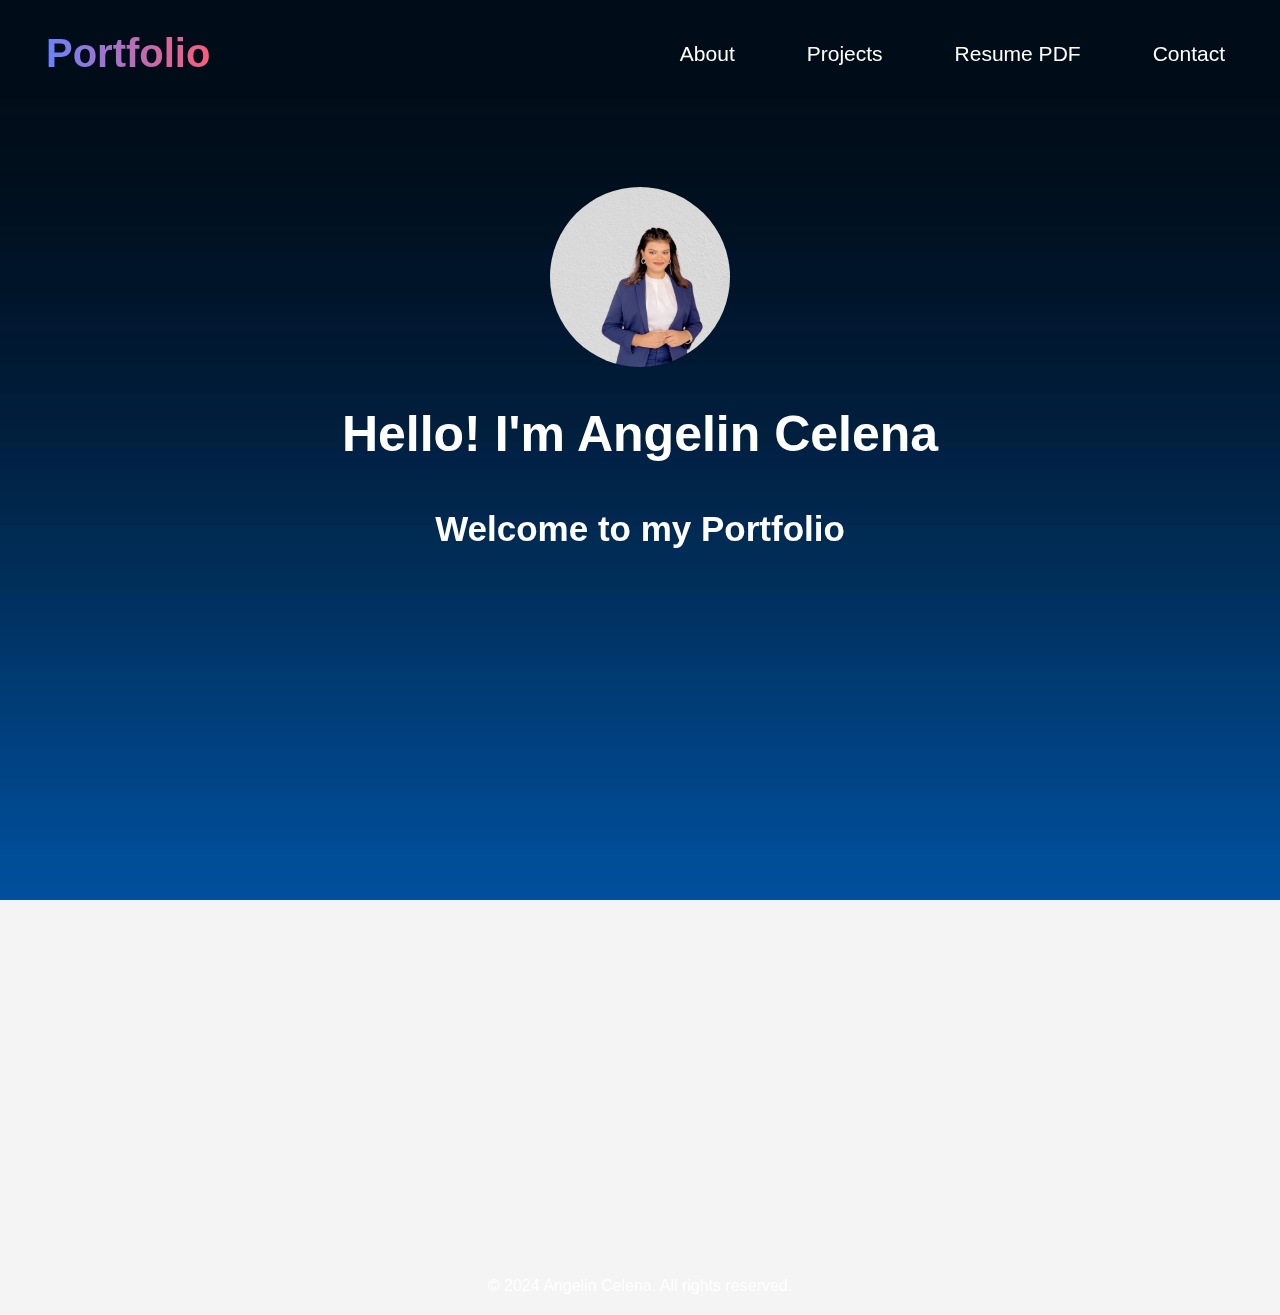
<file: index.html>
<!DOCTYPE html>
<html lang="en">
<head>
    <meta charset="UTF-8">
    <meta name="viewport" content="width=device-width, initial-scale=1.0">
    <title>My Portfolio</title>
    <link rel="stylesheet" href="styles.css">
</head>
<body>
    <div class="navbar">
        <div class="container">
            <div class="logo">
                <a href="index.html"><span class="logo-gradient">Portfolio</span></a> 
            </div>
            <div class="nav-links">
                <a href="about.html">About</a>
                <a href="projects.html">Projects</a>
                <a href="resume.html">Resume PDF</a>
                <a href="contact.html">Contact</a>
            </div>
        </div>
    </div>
    <div class="home_content">
        <div class="bg_image"></div>
        <div class="content-box">
            <img src="profile.png" alt="Profile Picture" class="profile-pic"> 
            <h1 class="animated-title">Hello! I'm Angelin Celena</h1>
            <h4 class="animated-title1">Welcome to my Portfolio</h4>
        </div>
    </div>
    <footer class="footer">
        <div class="container">
            <p>&copy; 2024 Angelin Celena. All rights reserved.</p>
        </div>
    </footer>
</body>
</html>
</file>
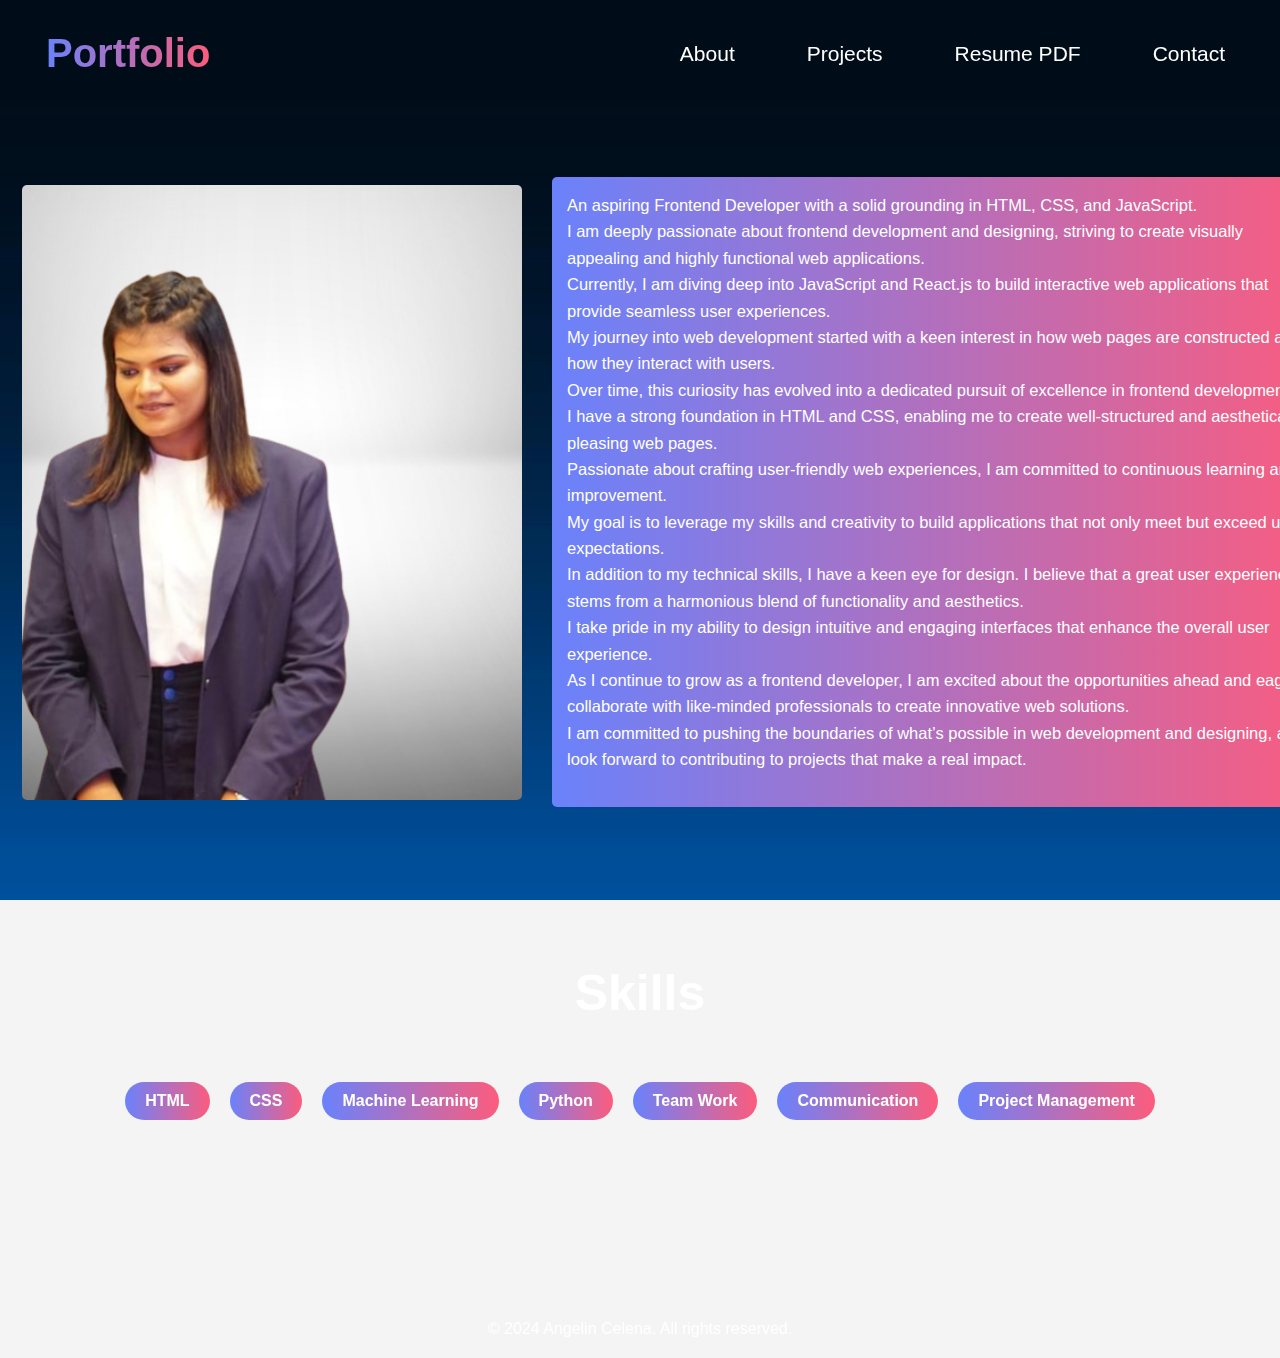
<file: about.html>
<!DOCTYPE html>
<html lang="en">
<head>
    <meta charset="UTF-8">
    <meta name="viewport" content="width=device-width, initial-scale=1.0">
    <title>About - My Portfolio</title>
    <link rel="stylesheet" href="styles.css">
</head>
<body>
    <div class="navbar">
        <div class="container">
            <div class="logo">
                <a href="index.html"><span class="logo-gradient">Portfolio</span></a> 
            </div>
            <div class="nav-links">
                <a href="about.html">About</a>
                <a href="projects.html">Projects</a>
                <a href="resume.html">Resume PDF</a>
                <a href="contact.html">Contact</a>
            </div>
        </div>
    </div>

    <div class="about_content">
        <div class="bg_image"></div>
        <img src="about_profile.png" alt="Profile Picture" class="about-pic"> 
        <div class="about-text">
            <p>An aspiring Frontend Developer with a solid grounding in HTML, CSS, and JavaScript.<br>
            I am deeply passionate about frontend development and designing, striving to create visually appealing and highly functional web applications.<br>
            Currently, I am diving deep into JavaScript and React.js to build interactive web applications that provide seamless user experiences.<br>
            My journey into web development started with a keen interest in how web pages are constructed and how they interact with users.<br>
            Over time, this curiosity has evolved into a dedicated pursuit of excellence in frontend development.<br>
            I have a strong foundation in HTML and CSS, enabling me to create well-structured and aesthetically pleasing web pages.<br>
            Passionate about crafting user-friendly web experiences, I am committed to continuous learning and improvement.<br>
            My goal is to leverage my skills and creativity to build applications that not only meet but exceed user expectations.<br>
            In addition to my technical skills, I have a keen eye for design. I believe that a great user experience stems from a harmonious blend of functionality and aesthetics.<br>
            I take pride in my ability to design intuitive and engaging interfaces that enhance the overall user experience.<br>
            As I continue to grow as a frontend developer, I am excited about the opportunities ahead and eager to collaborate with like-minded professionals to create innovative web solutions.<br>
            I am committed to pushing the boundaries of what’s possible in web development and designing, and I look forward to contributing to projects that make a real impact.</p>
        </div>
    </div>
    <div class="skills_content">
        <h1>Skills</h1>
        <ul class="skills-list">
            <li>HTML</li>
            <li>CSS</li>
            <li>Machine Learning</li>
            <li>Python</li>
            <li>Team Work</li>
            <li>Communication</li>
            <li>Project Management</li>
        </ul>
    </div>
    <footer class="footer">
        <div class="container">
            <p>&copy; 2024 Angelin Celena. All rights reserved.</p>
        </div>
    </footer>
</body>
</html>
</file>
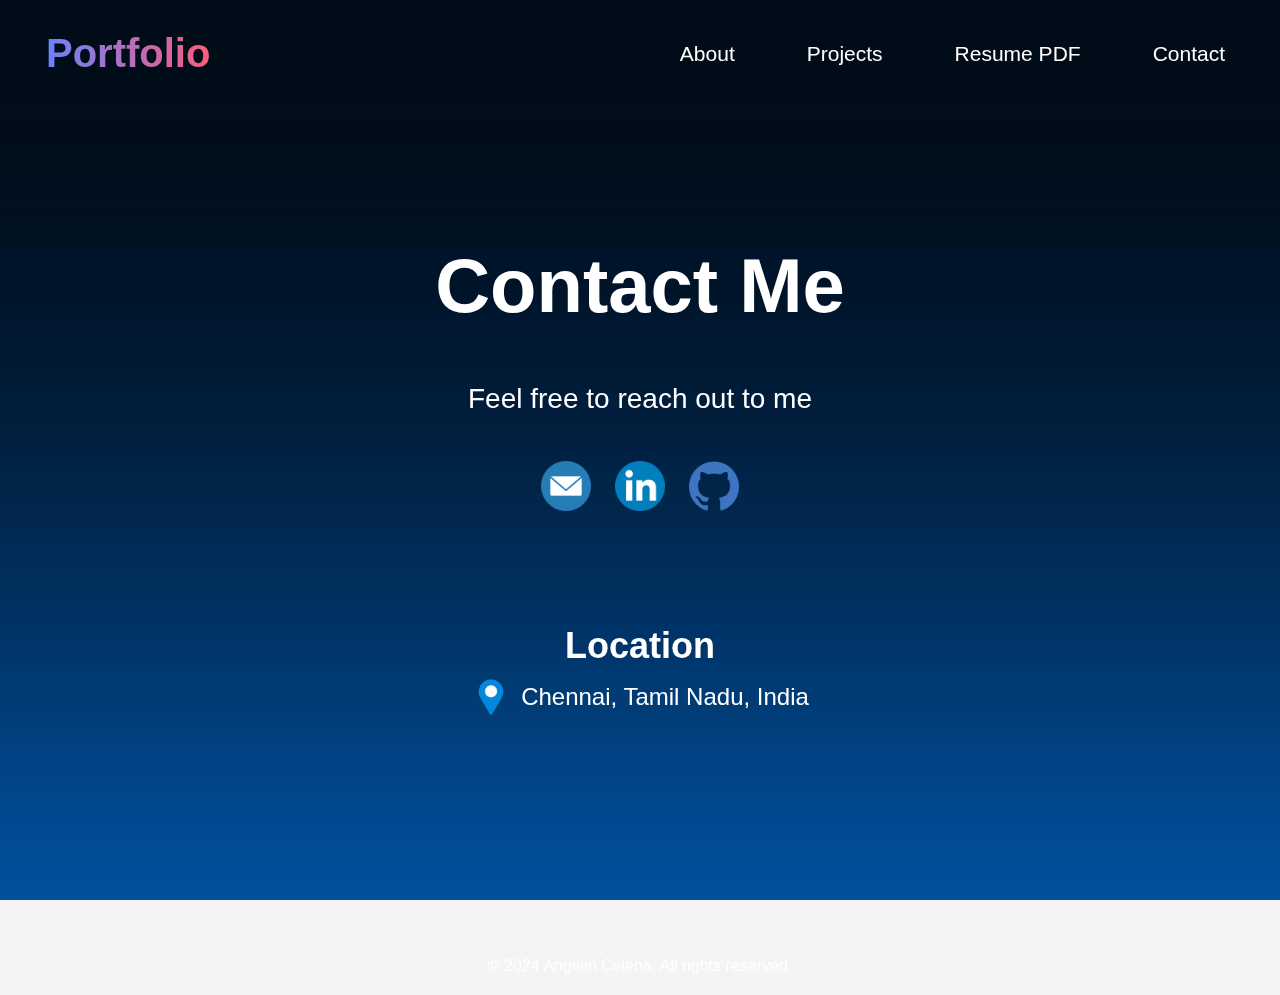
<file: contact.html>
<!DOCTYPE html>
<html lang="en">
<head>
    <meta charset="UTF-8">
    <meta name="viewport" content="width=device-width, initial-scale=1.0">
    <title>Contact - My Portfolio</title>
    <link rel="stylesheet" href="styles.css">
</head>
<body>
    <div class="navbar">
        <div class="container">
            <div class="logo">
                <a href="index.html"><span class="logo-gradient">Portfolio</span></a> 
            </div>
            <div class="nav-links">
                <a href="about.html">About</a>
                <a href="projects.html">Projects</a>
                <a href="resume.html">Resume PDF</a>
                <a href="contact.html">Contact</a>
            </div>
        </div>
    </div>
    <div class="contact_content">
        <div class="bg_image"></div>
        <h1>Contact Me</h1>
        <p>Feel free to reach out to me</p>
        <div class="contact-icons">
            <a href="mailto:angelincelena@gmail.com"><img src="email.png" alt="Email"></a>
            <a href="https://www.linkedin.com/in/angelin-celena-598438281/" target="_blank"><img src="linkedin.png" alt="LinkedIn"></a>
            <a href="https://github.com/angelincelena" target="_blank"><img src="github.png" alt="GitHub"></a>
        </div>
        <div class="location">
            <h2>Location</h2>
            <div class="location-info">
                <img src="location.png" alt="Location Icon">
                <p>Chennai, Tamil Nadu, India</p>
            </div>
        </div>
    </div>
    <footer class="footer">
        <div class="container">
            <p>&copy; 2024 Angelin Celena. All rights reserved.</p>
        </div>
    </footer>
</body>
</html>
</file>
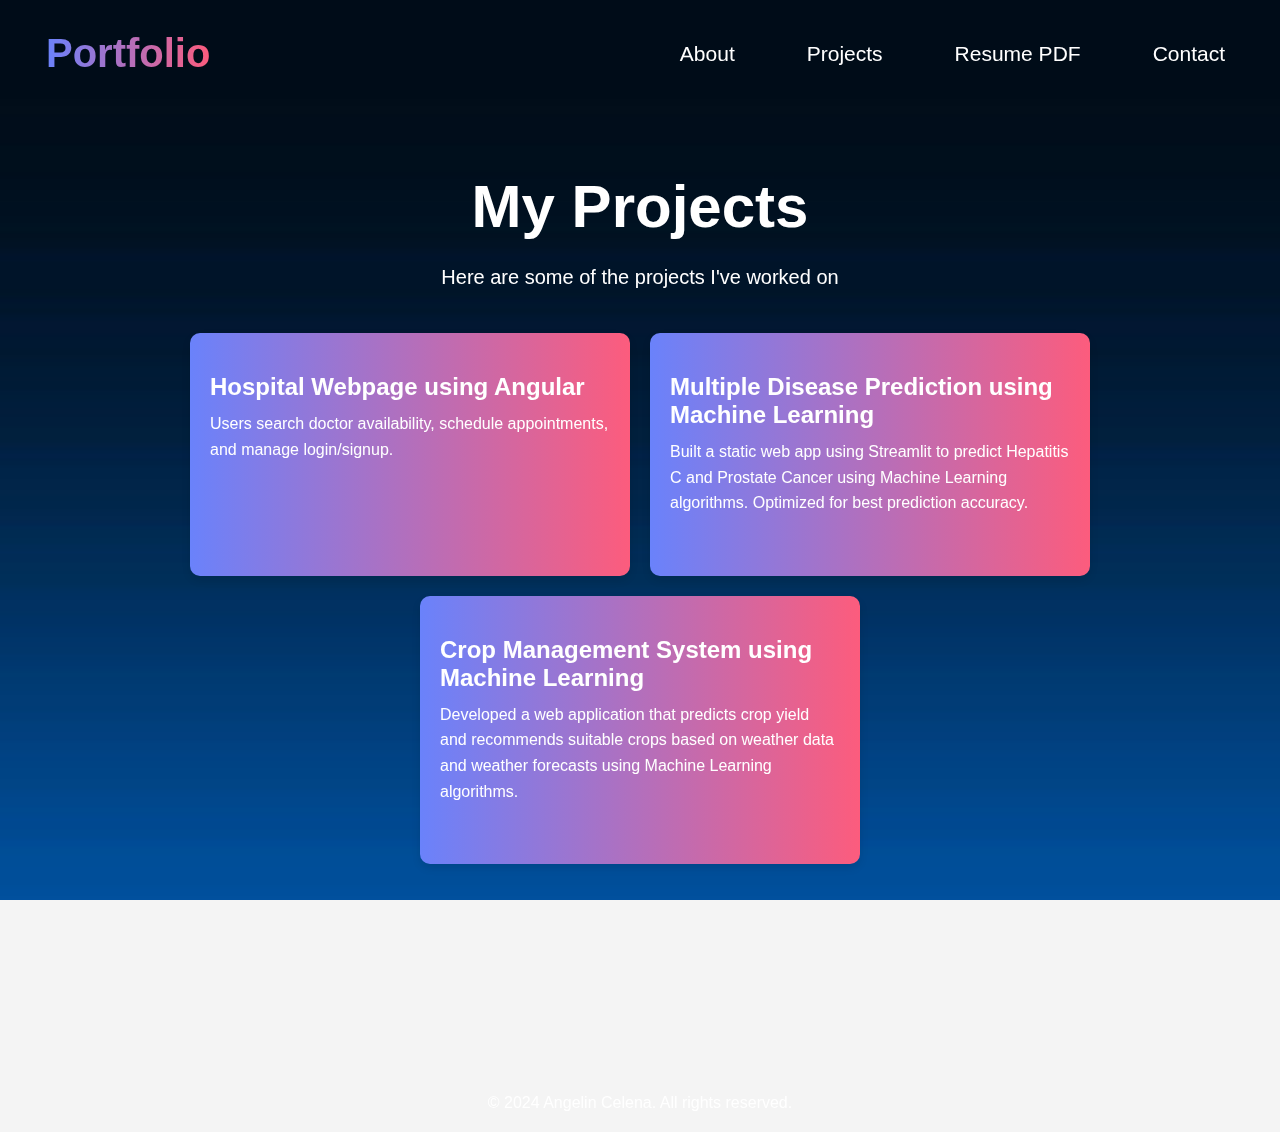
<file: projects.html>
<!DOCTYPE html>
<html lang="en">
<head>
    <meta charset="UTF-8">
    <meta name="viewport" content="width=device-width, initial-scale=1.0">
    <title>Projects - My Portfolio</title>
    <link rel="stylesheet" href="styles.css">
</head>
<body>
    <div class="navbar">
        <div class="container">
            <div class="logo">
                <a href="index.html"><span class="logo-gradient">Portfolio</span></a>
            </div>
            <div class="nav-links">
                <a href="about.html">About</a>
                <a href="projects.html">Projects</a>
                <a href="resume.html">Resume PDF</a>
                <a href="contact.html">Contact</a>
            </div>
        </div>
    </div>
    <div class="projects_content">
        <div class="bg_image"></div>
        <h1>My Projects</h1>
        <p>Here are some of the projects I've worked on</p>
        <div class="projects-list">
            <div class="project-item">
                <h2>Hospital Webpage using Angular</h2>
                <p>Users search doctor availability, schedule appointments, and manage login/signup.</p>
            </div>
            <div class="project-item">
                <h2>Multiple Disease Prediction using Machine Learning</h2>
                <p>Built a static web app using Streamlit to predict Hepatitis C and Prostate Cancer using Machine Learning algorithms. Optimized for best prediction accuracy.</p>
            </div>
            <div class="project-item">
                <h2>Crop Management System using Machine Learning</h2>
                <p>Developed a web application that predicts crop yield and recommends suitable crops based on weather data and weather forecasts using Machine Learning algorithms.</p>
            </div>
        </div>
    </div>
    <footer class="footer">
        <div class="container">
            <p>&copy; 2024 Angelin Celena. All rights reserved.</p>
        </div>
    </footer>
</body>
</html>
</file>
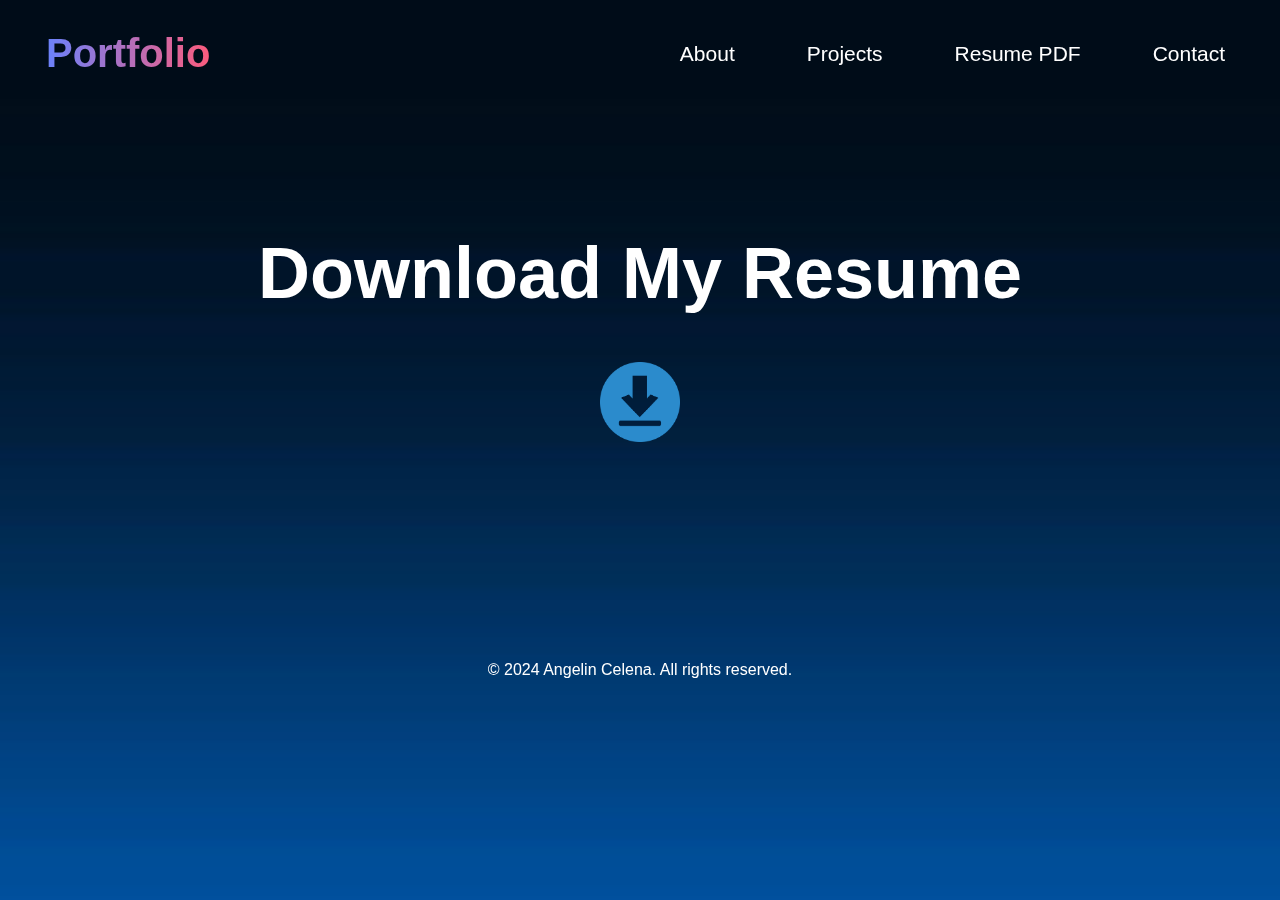
<file: resume.html>
<!DOCTYPE html>
<html lang="en">
<head>
    <meta charset="UTF-8">
    <meta name="viewport" content="width=device-width, initial-scale=1.0">
    <title>Resume - My Portfolio</title>
    <link rel="stylesheet" href="styles.css">
</head>
<body>
    <div class="navbar">
        <div class="container">
            <div class="logo">
                <a href="index.html"><span class="logo-gradient">Portfolio</span></a>
            </div>
            <div class="nav-links">
                <a href="about.html">About</a>
                <a href="projects.html">Projects</a>
                <a href="resume.html">Resume PDF</a>
                <a href="contact.html">Contact</a>
            </div>
        </div>
    </div>
    <div class="resume_content">
        <div class="bg_image"></div>
        <div class="download-links">
            <h1>Download My Resume</h1>
            <a href="https://online.flippingbook.com/view/919287029/" download>
                <img src="download.png" alt="Download Resume" class="download-img">
            </a>
        </div>
    </div>
    <footer class="footer">
        <div class="container">
            <p>&copy; 2024 Angelin Celena. All rights reserved.</p>
        </div>
    </footer>
</body>
</html>
</file>
<file: styles.css>
body {
    font-family: Arial, sans-serif;
    margin: 0;
    padding: 0;
    background-color: #f4f4f4;
    overflow-x: hidden;
}

.navbar {
    color: #ffffff;
    padding: 16px;
    width: 100%;
    font-weight: 400;
    font-size: 21px;
    margin-top: 15px;
}

.container {
    width: 100%;
    margin: 0 auto;
    display: flex;
    justify-content: space-between;
    align-items: center;
}

.logo {
    font-size: 1.5rem;
    font-weight: bold;
}

.logo a {
    text-decoration: none;
    font-size: 40px;
}

.logo-gradient {
    background: linear-gradient(90deg, #6A82FB, #FC5C7D);
    -webkit-background-clip: text;
    -webkit-text-fill-color: transparent;
    margin-left: 30px;
}

.nav-links {
    display: flex;
    margin-right: 35px;
}

.navbar .nav-links a {
    color: #ffffff;
    text-decoration: none;
    padding: 8px 36px;
    border-radius: 25px;
    transition: background-color 0.3s;
}

.navbar .nav-links a:hover {
    background-color: rgba(255, 255, 255, 0.2);
    color: #cd68a5;
}

.home_content {
    height: 100vh;
    display: flex;
    flex-direction: column;
    text-align: center;
    color: #fff;
    margin-top: 95px;
}

.content-box h1 {
    font-size: 50px;
}

.content-box h4 {
    font-size: 35px;
}

.animated-title {
    animation: fadeIn 3s ease-in-out, slideIn 3s ease-in-out;
}

/* Keyframes for fadeIn effect */
@keyframes fadeIn {
    0% {
        opacity: 0;
    }
    100% {
        opacity: 1;
    }
}

/* Keyframes for slideIn effect */
@keyframes slideIn {
    0% {
        transform: translateY(-50px);
    }
    100% {
        transform: translateY(0);
    }
}

.animated-title1 {
    animation: fadeIn 3s ease-in-out, slideUp 3s ease-in-out;
}

/* Keyframes for slideUp effect */
@keyframes slideUp {
    0% {
        transform: translateY(50px);
    }
    100% {
        transform: translateY(0);
    }
}

.bg_image {
    position: fixed;
    top: 0;
    left: 0;
    width: 100%;
    height: 100%;
    background-image: url('bg_image.jpeg');
    background-size: cover;
    background-position: center;
    z-index: -1;
    pointer-events: none;
}

.profile-pic {
    width: 180px;
    height: 180px;
    border-radius: 50%;
    object-fit: cover;
    transition: transform 0.3s ease, box-shadow 0.3s ease; /* Transition on transform and box-shadow */
}

.profile-pic:hover {
    transform: scale(1.2); /* Slightly enlarge the image */
    box-shadow: 0 8px 16px rgba(0, 0, 0, 0.2); /* Add a subtle shadow */
}

.about_content {
    display: flex;
    align-items: center;
    justify-content: center;
    margin-top: 50px;
    position: relative;
}

.about-pic {
    width: 500px; /* Adjust size as needed */
    height: 615px;
    object-fit: cover;
    border-radius: 5px; /* Rounded corners for the image */
    margin: 20px 30px 0px 74px;
}

.about-text {
    flex: 1; /* Take remaining space */
}

.about-text p {
    line-height: 1.6;
    color: #ffffff;
    background: linear-gradient(90deg, #6A82FB, #FC5C7D);
    padding: 15px;
    border-radius: 5px;
    font-size: 16.5px;
    margin-top: 35px;
    font-weight: 400;
    height: 600px;
    width: 750px;
    transition: transform 0.3s;
}

.about-text p:hover{
    transform: translateY(-15px);
}
.skills_content{
    margin-top: 140px;
}

.skills_content h1 {
    font-size: 50px;
    margin-bottom: 50px;
    color: #ffffff;
    text-align: center;
}

.skills-list {
    list-style-type: none;
    padding: 0;
    margin-bottom: 30px;
    display: flex;
    flex-wrap: wrap;
    justify-content: center;
}

.skills-list li {
    display: inline-block;
    margin: 10px;
    background: linear-gradient(90deg, #6A82FB, #FC5C7D);
    color: white;
    font-weight: 600;
    padding: 10px 20px;
    border-radius: 20px;
    transition: transform 0.3s ease;
}

.skills-list li:hover {
    transform: scale(1.2);
}

.projects_content {
    padding: 40px 20px;
    text-align: center;
    position: relative;
    color: #ffffff;
}

.projects_content h1 {
    font-size: 60px;
    margin-bottom: 20px;
    color: #ffffff;
}

.projects_content p {
    font-size: 20px;
    line-height: 1.6;
    max-width: 800px;
    margin: 0 auto 40px auto;
}

.projects-list {
    display: flex;
    flex-wrap: wrap;
    justify-content: center;
    gap: 20px;
}

.project-item {
    background: linear-gradient(90deg, #6A82FB, #FC5C7D);
    border-radius: 10px;
    box-shadow: 0 4px 8px rgba(0, 0, 0, 0.1);
    padding: 20px;
    transition: transform 0.3s;
    max-width: 400px;
    text-align: left;
}

.project-item:hover {
    transform: translateY(-15px);
}

.project-item h2 {
    font-size: 24px;
    margin-bottom: 10px;
    color: #ffffff;
}

.project-item p {
    font-size: 16px;
    color: #fff;
}

.resume_content {
    padding: 20px;
    text-align: center;
    position: relative;
    color: #fff;
}

.contact_content {
    height: 75vh;
    display: flex;
    flex-direction: column;
    justify-content: center;
    align-items: center;
    text-align: center;
    position: relative;
    color: #fff;
}

.contact_content h1 {
    font-size: 76px;
    margin-bottom: 20px;
    margin-top: 100px;
}

.contact_content p {
    font-size: 28px;
    line-height: 1.6;
    max-width: 600px;
    margin-bottom: 20px;
}

.contact-icons {
    margin-top: 20px;
}

.contact-icons a {
    margin: 0 10px;
    display: inline-block;
    transition: transform 0.3s ease; /* Add transition effect */
}

.contact-icons a img {
    width: 50px; /* Adjust icon size as needed */
    height: 50px;
}

.contact-icons a:hover {
    transform: scale(1.4); /* Enlarge the icon on hover */
}

.location {
    margin-top: 80px;
    text-align: center;
    color: #fff;
}

.location h2 {
    font-size: 36px;
    margin-bottom: 10px;
}

.location-info {
    display: flex;
    align-items: center;
    justify-content: center;
    margin-top: 10px;
}

.location-info img {
    width: 40px;
    height: 40px;
    margin-right: 10px;
    transition: transform 0.3s ease; /* Add transition effect */
}

.location-info p {
    font-size: 24px;
    margin: 0;
}

.location-info:hover img {
    transform: scale(1.4); /* Slightly enlarge the image on hover */
}

.download-links {
    text-align: center;
    margin-top: 120px;
}

.download-links{
    font-size: 36px;
}

.download-img {
    width: 80px; 
    height: 80px;
    cursor: pointer;
    transition: transform 0.3s ease; 
}

.download-img:hover {
    transform: scale(1.4); 
}

.footer {
    color: #fff;
    padding: 20px 0;
    text-align: center;
    width: 100%;
    margin-top: 170px;
}

.footer .container {
    display: flex;
    justify-content: center;
    align-items: center;
}

.footer p {
    margin: 0;
}
</file>
